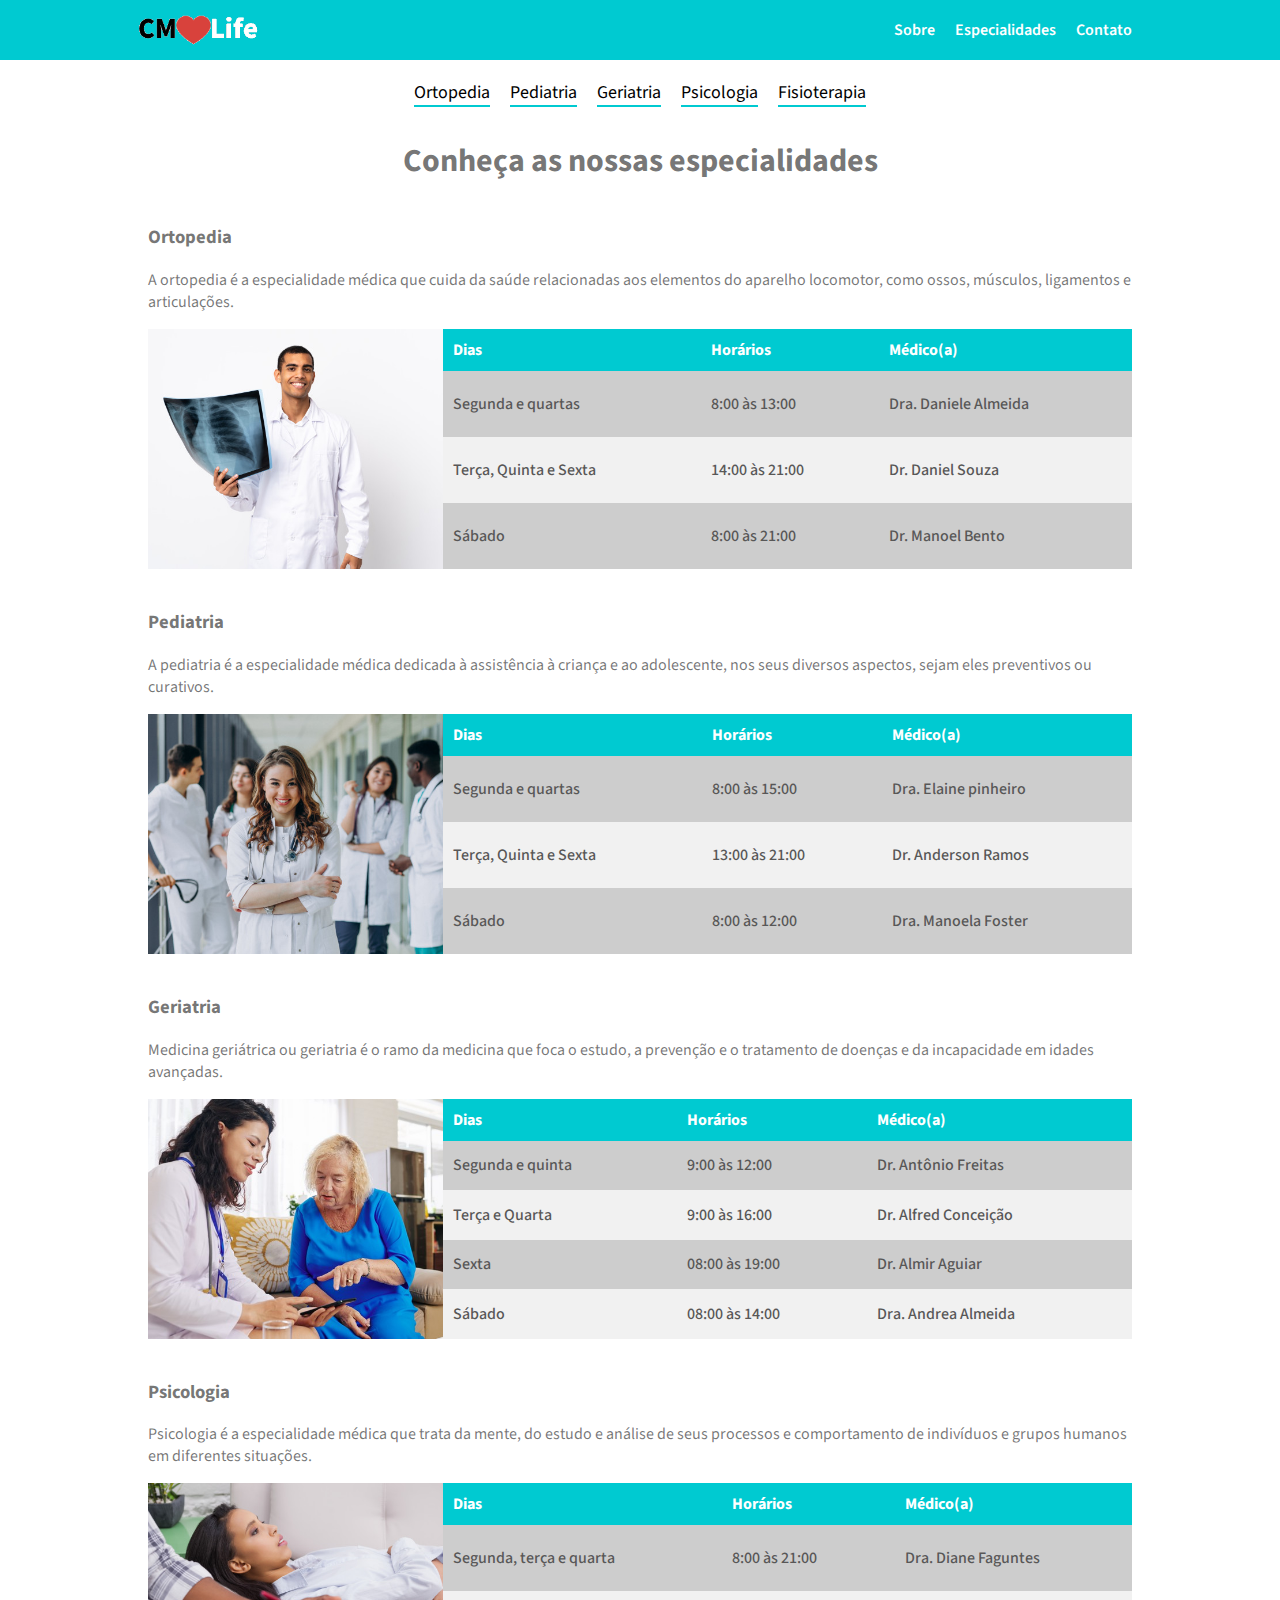
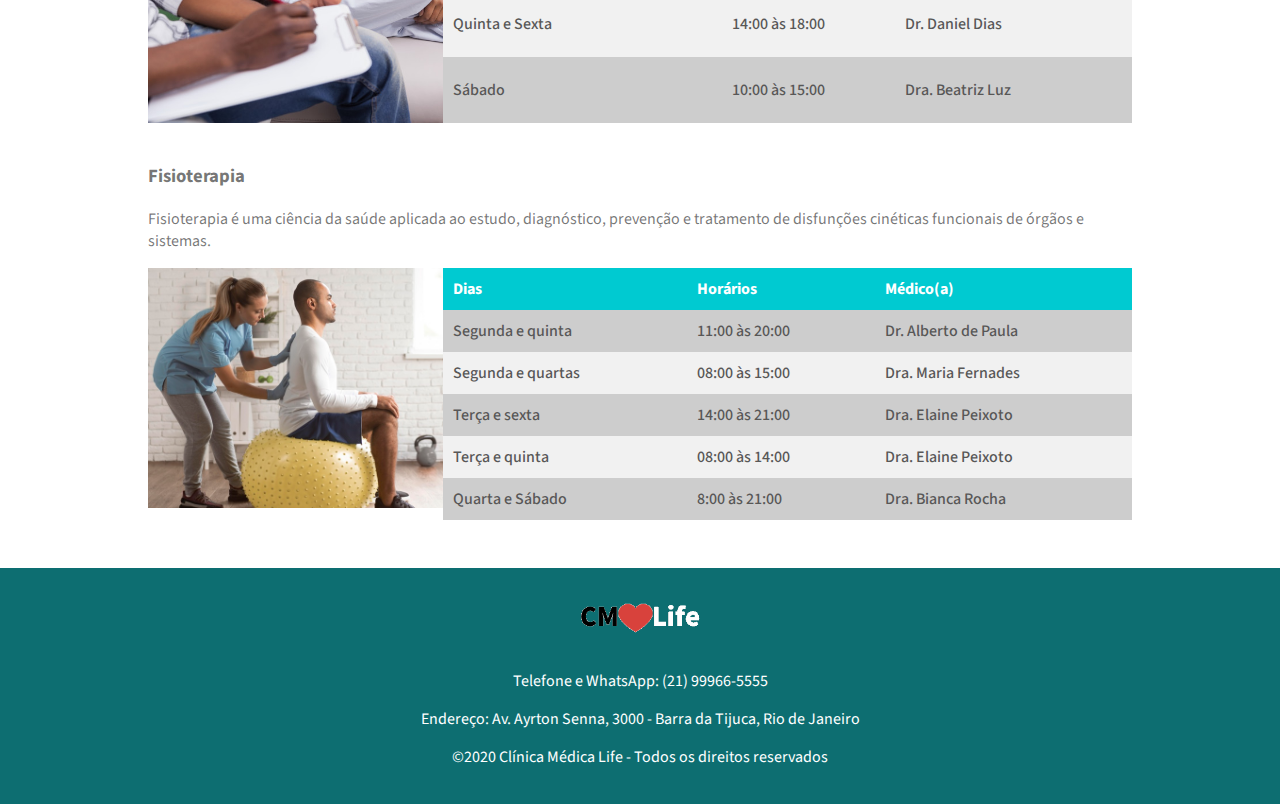
<file: especialidades.html>
<!DOCTYPE html>
<html lang="en">

<head>
    <meta charset="UTF-8">
    <meta http-equiv="X-UA-Compatible" content="IE=edge">
    <meta name="viewport" content="width=device-width, initial-scale=1.0">

    <title>CMLife - Especialidades</title>

    <link rel="stylesheet" href="./src/css/style.css">
    <link rel="stylesheet" href="./src/css/style-especialidades.css">

    <link
        href="https://fonts.googleapis.com/css2?family=Source+Sans+Pro:ital,wght@0,200;0,300;0,400;0,600;0,700;0,900;1,200;1,300;1,400;1,600;1,700;1,900&display=swap"
        rel="stylesheet">

</head>

<body>
    <header class="topo">
        <div class="container">
            <div class="topo-titulo">
                <a href="index.html">
                    <img class="topo-logo" src="./src/assets/logo.png" alt="Clínica Médica" title="Clínica Médica Life">
                </a>
            </div>

            <nav class="topo-links">
                <a href="./index.html#sobre">Sobre</a>
                <a href="./especialidades.html">Especialidades</a>
                <a href="./index.html#contato">Contato</a>

            </nav>
        </div>
    </header>

    <main>
        <section class="container-links-especialidades">
            <div class="container links-especialidades">
                <a href="#ortopedia">Ortopedia</a>
                <a href="#pediatria">Pediatria</a>
                <a href="#geriatria">Geriatria</a>
                <a href="#psicologia">Psicologia</a>
                <a href="#fisioterapia">Fisioterapia</a>
            </div>

            <h1>Conheça as nossas especialidades</h1>
        </section>

        <section id="ortopedia" class="container sessao-especialidade">
            <div class="container-titulo">
              <h3>Ortopedia</h3>
              <p>A ortopedia é a especialidade médica que cuida da saúde relacionadas aos elementos do aparelho locomotor, como ossos, músculos, ligamentos e articulações.</p>
            </div>
      
            <div class="box-tabela-especialista">
                <img src="./src/assets/ortopedia.png" alt="Ortopedia" title="Ortopedia">
      
                <table class="tabela-especialistas">
                  <thead>
                    <tr>
                      <th>Dias</th>
                      <th>Horários</th>
                      <th>Médico(a)</th>
                    </tr>
                  </thead>
      
                  <tbody>
                    <tr>
                      <td>Segunda e quartas</td>
                      <td>8:00 às 13:00</td>
                      <td>Dra. Daniele Almeida</td>
                    </tr>
                    <tr>
                      <td>Terça, Quinta e Sexta</td>
                      <td>14:00 às 21:00</td>
                      <td>Dr. Daniel Souza</td>
                    </tr>
                    <tr>
                      <td>Sábado</td>
                      <td>8:00 às 21:00</td>
                      <td>Dr. Manoel Bento</td>
                    </tr>
                  </tbody>
                </table>
            </div>
          </section>

          <section id="pediatria" class="container sessao-especialidade">
            <div class="container-titulo">
              <h3>Pediatria</h3>
              <p>A pediatria é a especialidade médica dedicada à assistência à criança e ao adolescente, nos seus diversos aspectos, sejam eles preventivos ou curativos.</p>
            </div>
      
            <div class="box-tabela-especialista">
                <img src="./src/assets/pediatra2.png" alt="Pediatria" title="Pediatria">
                <table class="tabela-especialistas">
                  <thead>
                    <tr>
                      <th>Dias</th>
                      <th>Horários</th>
                      <th>Médico(a)</th>
                    </tr>
                  </thead>
      
                  <tbody>
                    <tr>
                      <td>Segunda e quartas</td>
                      <td>8:00 às 15:00</td>
                      <td>Dra. Elaine pinheiro</td>
                    </tr>
                    <tr>
                      <td>Terça, Quinta e Sexta</td>
                      <td>13:00 às 21:00</td>
                      <td>Dr. Anderson Ramos</td>
                    </tr>
                    <tr>
                      <td>Sábado</td>
                      <td>8:00 às 12:00</td>
                      <td>Dra. Manoela Foster</td>
                    </tr>
                  </tbody>
                </table>
            </div>
          </section>

          <section id="geriatria" class="container sessao-especialidade">
            <div class="container-titulo">
              <h3>Geriatria</h3>
              <p>Medicina geriátrica ou geriatria é o ramo da medicina que foca o estudo, a prevenção e o tratamento de doenças e da incapacidade em idades avançadas.</p>
            </div>
      
            <div class="box-tabela-especialista">
              <img src="./src/assets/geriatra.png" alt="Geriatria" title="Geriatria">
      
              <table class="tabela-especialistas">
                <thead>
                  <tr>
                    <th>Dias</th>
                    <th>Horários</th>
                    <th>Médico(a)</th>
                  </tr>
                </thead>
      
                <tbody>
                  <tr>
                    <td>Segunda e quinta</td>
                    <td>9:00 às 12:00</td>
                    <td>Dr. Antônio Freitas</td>
                  </tr>
                  <tr>
                    <td>Terça e Quarta</td>
                    <td>9:00 às 16:00</td>
                    <td>Dr. Alfred Conceição</td>
                  </tr>
                  <tr>
                    <td>Sexta</td>
                    <td>08:00 às 19:00</td>
                    <td>Dr. Almir Aguiar</td>
                  </tr>
                  <tr>
                    <td>Sábado</td>
                    <td>08:00 às 14:00</td>
                    <td>Dra. Andrea Almeida</td>
                  </tr>
                </tbody>
              </table>
            </div>
          </section>
      
          <section id="psicologia" class="container sessao-especialidade">
            <div class="container-titulo">
              <h3>Psicologia</h3>
              <p>Psicologia é a especialidade médica que trata da mente, do estudo e análise de seus processos e comportamento de indivíduos e grupos humanos em diferentes situações.</p>
            </div>
      
            <div class="box-tabela-especialista">
                <img src="./src/assets/psicologo.png" alt="Psicologia" title="Psicologia">
                <table class="tabela-especialistas">
                  <thead>
                    <tr>
                      <th>Dias</th>
                      <th>Horários</th>
                      <th>Médico(a)</th>
                    </tr>
                  </thead>
      
                  <tbody>
                    <tr>
                      <td>Segunda, terça e quarta</td>
                      <td>8:00 às 21:00</td>
                      <td>Dra. Diane Faguntes</td>
                    </tr>
                    <tr>
                      <td>Quinta e Sexta</td>
                      <td>14:00 às 18:00</td>
                      <td>Dr. Daniel Dias</td>
                    </tr>
                    <tr>
                      <td>Sábado</td>
                      <td>10:00 às 15:00</td>
                      <td>Dra. Beatriz Luz</td>
                    </tr>
                  </tbody>
                </table>
            </div>
          </section>
      
          <section id="fisioterapia" class="container sessao-especialidade">
            <div class="container-titulo">
              <h3>Fisioterapia</h3>
              <p>Fisioterapia é uma ciência da saúde aplicada ao estudo, diagnóstico, prevenção e tratamento de disfunções cinéticas funcionais de órgãos e sistemas.</p>
            </div>
      
            <div class="box-tabela-especialista">
                <img src="./src/assets/fisioterapia.png" alt="Fisioterapia" title="Fisioterapia">
                <table class="tabela-especialistas">
                  <thead>
                    <tr>
                      <th>Dias</th>
                      <th>Horários</th>
                      <th>Médico(a)</th>
                    </tr>
                  </thead>
      
                  <tbody>
                    <tr>
                      <td>Segunda e quinta</td>
                      <td>11:00 às 20:00</td>
                      <td>Dr. Alberto de Paula</td>
                    </tr>
                    <tr>
                      <td>Segunda e quartas</td>
                      <td>08:00 às 15:00</td>
                      <td>Dra. Maria Fernades</td>
                    </tr>
                    <tr>
                      <td>Terça e sexta</td>
                      <td>14:00 às 21:00</td>
                      <td>Dra. Elaine Peixoto</td>
                    </tr>
                    <tr>
                      <td>Terça e quinta</td>
                      <td>08:00 às 14:00</td>
                      <td>Dra. Elaine Peixoto</td>
                    </tr>
                    <tr>
                      <td>Quarta e Sábado</td>
                      <td>8:00 às 21:00</td>
                      <td>Dra. Bianca Rocha</td>
                    </tr>
                  </tbody>
      
                </table>
            </div>
          </section>
    </main>


    <footer>
        <div class="container">
            <img class="topo-logo" src="./src/assets/logo.png" alt="Logo da Clínica">

            <p>Telefone e WhatsApp: (21) 99966-5555</p>

            <p>Endereço: Av. Ayrton Senna, 3000 - Barra da Tijuca, Rio de Janeiro</p>

            <p>©2020 Clínica Médica Life - Todos os direitos reservados</p>

        </div>
    </footer>
</body>

</html>
</file>
<file: src/css/style.css>
*{
    box-sizing: border-box;
}

body{
    margin: 0;
    padding: 0;
    background-color: #fff;
    font-family: 'Source Sans Pro', sans-serif;
}

main{
    color: #0000008c;
    margin-bottom: 60px;
}

.container{
    max-width: 1024px;
    margin: 0 auto;
}

.container-conteudo{
    max-width: 600px;
    margin: 0 auto;
    text-align: center;
}

.container-conteudo h2, .container-conteudo h3{
    margin: 0;
}

.topo{
    background-color: #00cad1;
    width: 100%;
}

.topo .container{
    display: flex;
    align-items: center;
    justify-content: space-between;
    width: 100%;
    min-height: 60px;
    padding: 0 10px;
    margin: 0 auto;
}

.topo-titulo{
    font-weight: 600;
    font-size: 28px;
    color: #fff;
    display: flex;
    justify-content: center;
    align-items: center;
}

.topo-titulo a{
    display: flex;
}

.topo-logo{
    height: 60px;
}

.topo-links{
    display: flex;
}

.topo-links a{
    padding: 10px;
    text-decoration: none;
    color: #fff;
    font-weight: 600;
}

.topo-links a:hover{
    color: #004b4c;
    border-bottom: 1px solid #004b4c;
}

footer{
    background-color: #0d6e71;
    color: #fff;
    padding: 20px;
}

footer .container{
    text-align: center;
}

#sobre, #especialidades, #contato{
    padding: 40x 20px 0;
}

.imagem-de-fundo{
    position: relative;
    background-image: url('../assets/recepcao.png');
    background-repeat: no-repeat;
    background-size: cover;
    width: 100%;
    height: 500px;
}

.titulo-imagem-de-fundo{
    height: 100%;
    color: #fff;
    padding: 10px;
    display: flex;
    align-items: center;
}

.imagem-de-fundo h1{
    font-weight: 500;
    text-transform: uppercase;
    font-size: 38px;
    margin: 0;
}

.box-sobre{
    display: flex;
    justify-content: center;
    align-items: center;
}

.box-sobre h3{
    font-weight: 500;
    text-transform: uppercase;
}

.box-sobre img{
    height: 250px;
}

.box-especialidades{
    display: flex;
    flex-wrap: wrap;
}

.box-especialidade{
    border-radius: 3px;
    box-shadow: 0px 1px 10px rgb(0 0 0 / 50%);
    margin: 20px;
    width: calc(100% / 3 - 40px);
}

.box-especialidade img{
    width: 100%;
}

.box-especialidade figcaption{
    text-align: center;
    padding: 10px;
    text-transform: uppercase;
}

.box-link-horarios{
    text-align: center;
    margin-top: 20px;
}

.link-horarios{
    background-color: #00cad1;
    color: #fff;
    font-weight: 600;
    text-transform: uppercase;
    padding: 10px 20px;
    text-decoration: none;
}

@media (max-width: 1024px) {
    .imagem-de-fundo{
        height: 400px;
    }
}

@media (max-width: 768px) {
    .imagem-de-fundo{
        height: 300px;
    }
    .box-sobre img{
        display: none;
    }
    .box-especialidades{
        justify-content: center;
    }
    .box-especialidade{
        width: calc(100% / 2 - 40px);
    }
}

@media (max-width: 425px){
    .imagem-de-fundo{
        height: 200px;
    }
    .imagem-de-fundo h1{
        font-size: 28px;
    }
    .box-especialidade{
        width: 100%;
    }
    .topo .container{
        flex-direction: column;
    }
    .topo-titulo{
        margin: 10px 0;
    }
    .topo-links{
        width: 100%;
        border-top: 1px solid #009fa5;
        justify-content: space-around;
    }
}
</file>
<file: src/css/style-especialidades.css>
.sessao-especialidade {
    margin-top: 40px;
  }
  
  .container-titulo {
    padding: 0 20px;
  }
  
  .container-links-especialidades {
    padding: 0 20px;
    text-align: center;
  }
  
  .links-especialidades {
    display: flex;
    justify-content: center;
    flex-wrap: wrap;
    margin-top: 20px;
    text-align: center;
  }
  
  .links-especialidades a {
    text-decoration: none;
    color: #000;
    border-bottom: 2px solid #00cad1;
    margin: 0 10px 10px;
    font-size: 18px;
  }
  
  .links-especialidades a:hover {
    color: #0d6e71;
  }
  
  .box-tabela-especialista {
    display: flex;
    height: 240px;
    padding: 0 20px;
  }
  
  .box-tabela-especialista img {
    width: 30%;
    height: 100%;
    object-fit: cover;
  }
  
  .tabela-especialistas {
    border-spacing: 0;
    text-align: left;
    width: 70%;
    height: 100%;
  }
  
  .tabela-especialistas thead tr {
    background-color: #00cad1;
    color: #fff;
  }
  
  .tabela-especialistas tr {
    background-color: #f1f1f1;
    color: #585757;
    font-weight: 500;
  }
  
  .tabela-especialistas tbody tr:nth-of-type(2n+1) {
    background-color: #cdcdcd;
    border: 1px solid #f1f1f1;
  }
  
  .tabela-especialistas th, .tabela-especialistas td  {
    padding: 10px;
  }

  @media (max-width: 768px) {
    .box-tabela-especialista img {
      display: none;
    }
  
    .tabela-especialistas {
      width: 100%;
    }
  
    .box-tabela-especialista {
      height: auto;
      justify-content: center;
    }
  }
  
  @media ( max-width: 425px) {
    .box-tabela-especialista {
      padding: 0;
    }
  }
</file>
